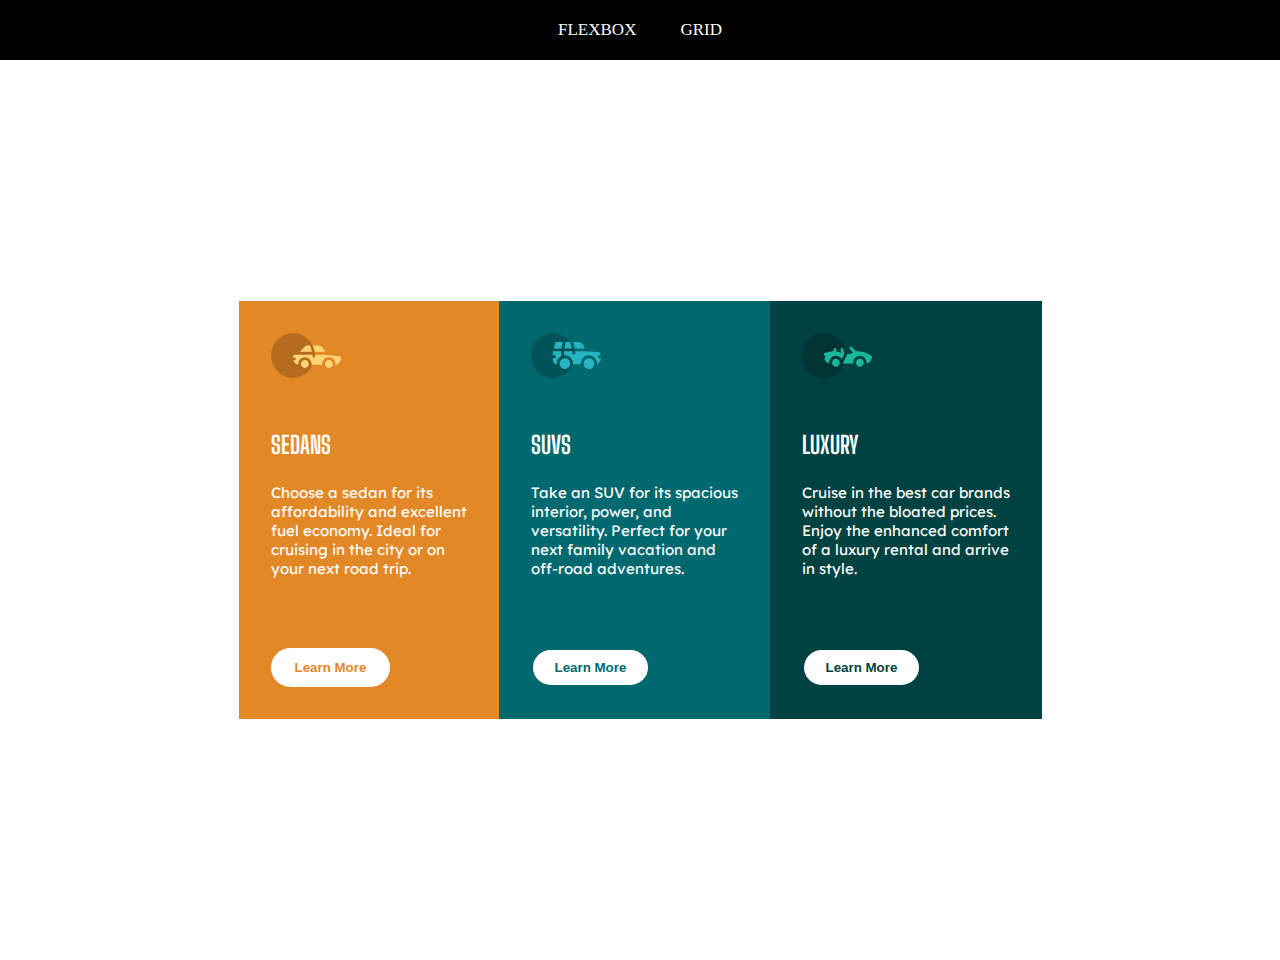
<file: index.html>
<!DOCTYPE html>
<html lang="en">

<head>
  <meta charset="UTF-8" />
  <meta http-equiv="X-UA-Compatible" content="IE=edge" />
  <meta name="viewport" content="width=device-width, initial-scale=1.0" />
  <title>Flexbox layout</title>
  <link rel="stylesheet" href="style.css" />
  <link rel="stylesheet" href="https://fonts.google.com/specimen/Lexend+Deca">
  <link rel="stylesheet" href="https://fonts.google.com/specimen/Big+Shoulders+Display">
</head>
<body>

  <main class="all-main">
    <div class="header">
      <ul>
        <li><a target="_self" href="./index.html">Flexbox</a></li>
        <li><a href="./grid.html">Grid</a></li>
      </ul>
    </div>


  <div class="main">
  
    <div class="sedans">
            <img src="./icon-sedans.svg" height="45px" width="70px" alt="sedan car"> 
            <h2>SEDANS</h2>
            <p>Choose a sedan for its</p>
            <p>affordability and excellent</p>
            <p>fuel economy. Ideal for</p>
            <p>cruising in the city or on</p>
            <p>your next road trip.</p>
            <button>Learn More</button>
          </div>
          <div class="suvs">
            <img src="./icon-suvs.svg" height="45px" width="70px" alt="suv car">
            <h2>SUVS</h2>
            <p>Take an SUV for its spacious</p>
            <p>interior, power, and</p>
            <p>versatility. Perfect for your</p>
            <p>next family vacation and</p>
            <p>off-road adventures.</p>
            <button>Learn More</button>
          </div>
          <div class="luxury">
            <img src="./icon-luxury.svg" height="45px" width="70px" alt="luxury car">
            <h2>LUXURY</h2>
            <p>Cruise in the best car brands</p>
            <p>without the bloated prices.</p>
            <p>Enjoy the enhanced comfort</p>
            <p>of a luxury rental and arrive</p>
            <p>in style.</p>
            <button>Learn More</button>
          </div>
          
        </div>
      </main>
    </body>
  </html>
</file>
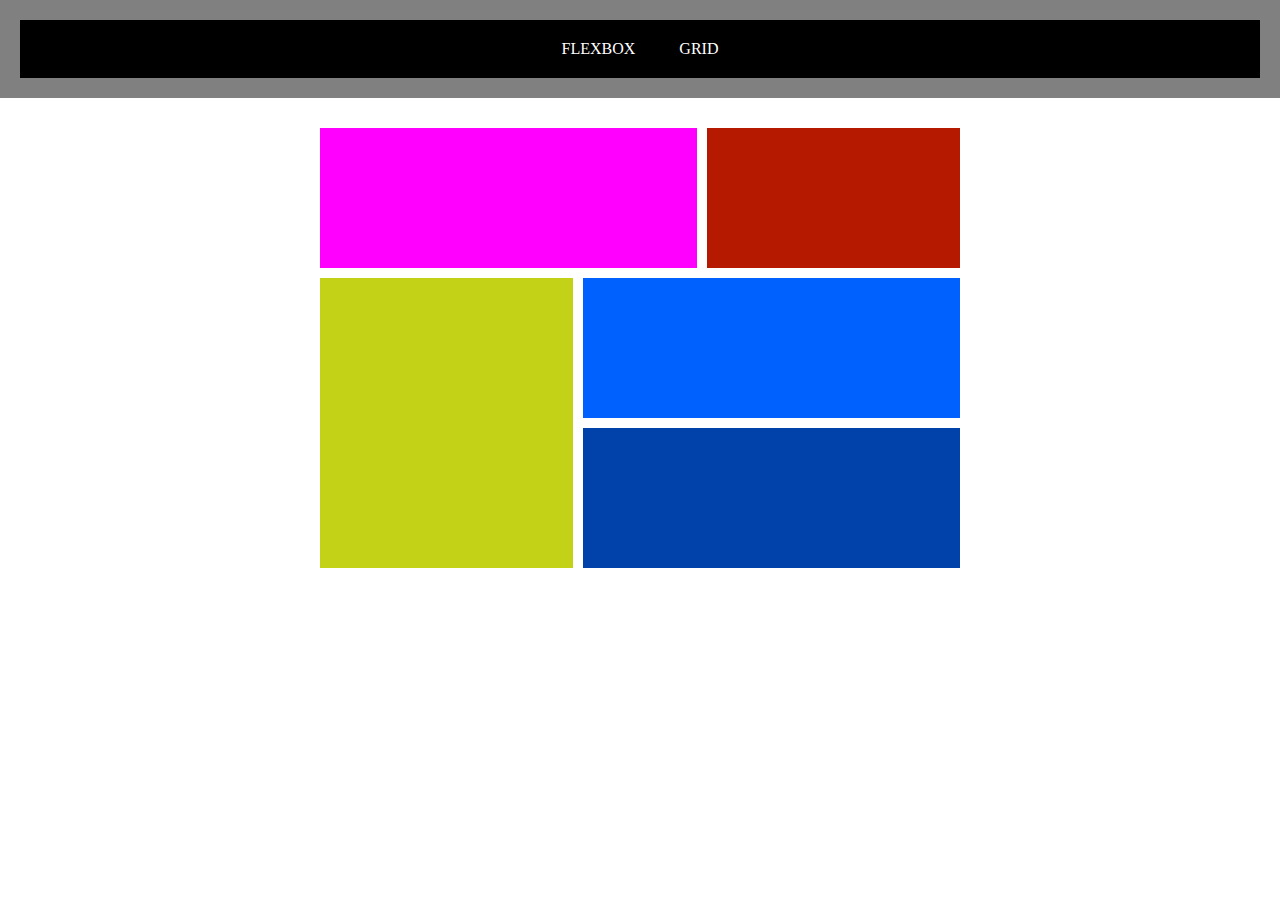
<file: grid.html>
<!DOCTYPE html>
<html lang="en">

<head>
  <meta charset="UTF-8">
  <meta http-equiv="X-UA-Compatible" content="IE=edge">
  <meta name="viewport" content="width=device-width, initial-scale=1.0">
  <title>Grid Layout Assignment</title>
  <link rel="stylesheet" href="grid.css">
</head>

<body>
  <main>
    <div class="header">
      <ul>
        <li><a href="./index.html">Flexbox</a></li>
        <li><a href="./grid.html">Grid</a></li>
      </ul>
    </div>

    <div class="grid">
      <div class="a"></div>
      <div class="b"></div>
      <div class="c"></div>
      <div class="d"></div>
      <div class="e"></div>

    </div>
  </main>
</body>

</html>
</file>
<file: style.css>
@import url('https://fonts.googleapis.com/css2?family=Lexend+Deca:wght@100;200;300;400;500;600;700&family=Montserrat no:ital,wght@0,200;0,400;0,600;1,100;1,400&family=Poppins:ital,wght@0,100;0,300;0,400;1,100;1,200;1,300&display=swap');
@import url('https://fonts.googleapis.com/css2?family=Big+Shoulders+Display:wght@100;200;300;400;500;600;700&display=swap');

*{
  margin: 0px;
  padding: 0px;
  box-sizing: border-box;
}
body{
  background-color: white;
}
main{
  display: block;
}

.header ul{
  background-color: black;
  list-style: none;
  text-align: center;
}
.header li{
  display: inline-block;
}
.header a{
  display: block;
  padding: 20px;
  text-transform: uppercase;
  color: white;
  font-size: 17px;
  text-decoration: none;
}
.header a:hover{
  background-color: gray;
  transition: 0.4s;
  color: red;
}
 


.main{
  width: 100%;
  margin: auto;
  display: flex;
  justify-content: center;
  align-items: center;
  height: 100vh;
  border-radius: 8px;
}
.sedans{
  padding: 2em 2em;
  background-color: hsl(31, 77%, 52%);
}
.sedans img{
  background-color: hsl(31, 77%, 52%);

}
.sedans h2{
  padding-top: 2em;
  padding-bottom: 1.5rem;
  color: white;
  font-weight: 700;
  font-family: big shoulders display;
}
.sedans p{
  font-size: 15px;
  color: white;
  font-weight: 400;
  font-family: lexend deca;
}
.sedans button{
  background-color: white;
  color: hsl(31, 77%, 52%);
  border: 2px solid transparent;
  border-radius: 4rem;
  padding: 10px 22px;
  margin-top: 70px;
  text-decoration: none;
transition: .4s;
  font-weight: bold;
}
.sedans button:hover{
background-color: transparent;
cursor: pointer;
  border: 2px solid white;
  color: white;
}    
.suvs{
  padding: 2em;
  background-color: hsl(184, 100%, 22%)
}
.suvs h2{
  padding-top: 2em;
  padding-bottom: 1.5rem;
  color: white;
  font-weight: 700;
  font-family: Big Shoulders Display;
}
.suvs p{
  font-size: 15px;
  color: white;
  font-weight: 400;
  font-family: lexend deca;
}
.suvs button{
  background-color: white;
  color: hsl(184, 100%, 22%);
  border: 2px solid;
  border-radius: 4rem;
  padding: 10px 22px;
  margin-top: 70px;
  text-decoration: none;
transition: .4s;
  font-weight: bold;
}
.suvs button:hover{
background-color: transparent;
cursor: pointer;
  border: 2px solid white;
  color: white;
}    
.luxury{
  padding: 2em;
  background-color: hsl(179, 100%, 13%);
}
.luxury h2{
  padding-top: 2em;
  padding-bottom: 1.5rem;
  color: white;
  font-weight: 700;
  font-family: big shoulders display;
}
.luxury p{
  font-size: 15px;
  color: white;
  font-weight: 400;
  font-family: lexend deca;
}
.luxury button{
  background-color: white;
  color: hsl(179, 100%, 13%);
  border: 2px solid;
  border-radius: 4rem;
  padding: 10px 22px;
  margin-top: 70px;
  text-decoration: none;
transition: .4s;
  font-weight: bold;
}
.luxury button:hover{
background-color: transparent;
cursor: pointer;
  border: 2px solid white;
  color: white;
}

@media screen and (max-width:375px) {
  .header ul li{display: block;
  width: 100%;}

  all-main{width: 95%;
display: block;} 

.main{display: block;
width: 95%;}

  
}
</file>
<file: grid.css>
@import url('https://fonts.googleapis.com/css2?family=Lexend+Deca:wght@100;200;300;400;500;600;700&family=Montserrat:ital,wght@0,200;0,400;0,600;1,100;1,400&family=Poppins:ital,wght@0,100;0,300;0,400;1,100;1,200;1,300&display=swap');
@import url('https://fonts.googleapis.com/css2?family=Big+Shoulders+Display:wght@100;200;300;400;500;600;700&display=swap');

* {
  margin: 0;
  padding: 0;
  box-sizing: border-box;
}
body {
  background-color: white;
}
main {
  display: block;
  margin: 0;
}

/* styling for the header nav */
.header, ul {
  background: black;
  list-style: none;
  padding: 0;
  margin: 0;
  text-align:center;
}
.header, li {
  display: inline-block;
}
.header, a {
  text-decoration: none;
  color: white;
  padding: 20px;
  display: block;
  text-transform: uppercase;
}
.header, a:hover {
  background-color: gray;
  transition: 0.4s
}
.grid div {
  padding: 70px;
}
.grid {
  position: relative;
  top: 30px;
  display: grid;
  grid-template-areas: "a a b"
    "c d d"
    "c e e";
  width: 50%;
  margin: auto;
  gap: 10px;
}
.a {
  grid-area: a;
  background-color: magenta;
}
.b {
  grid-area: b;
  background-color: #b51a00;
}
.c {
  grid-area: c;
  background-color: #c3d117;
}
.d {
  grid-area: d;
  background-color: #0061fe;
}
.e {
  grid-area: e;
  background-color: #0042a9;
}

@media screen and (max-width:375px) {
.grid {
  width: 95%;
  height: 100vh;
  display: flex;
  flex-direction:column;
}

.header, ul, li {
  display:block;}



}
</file>
